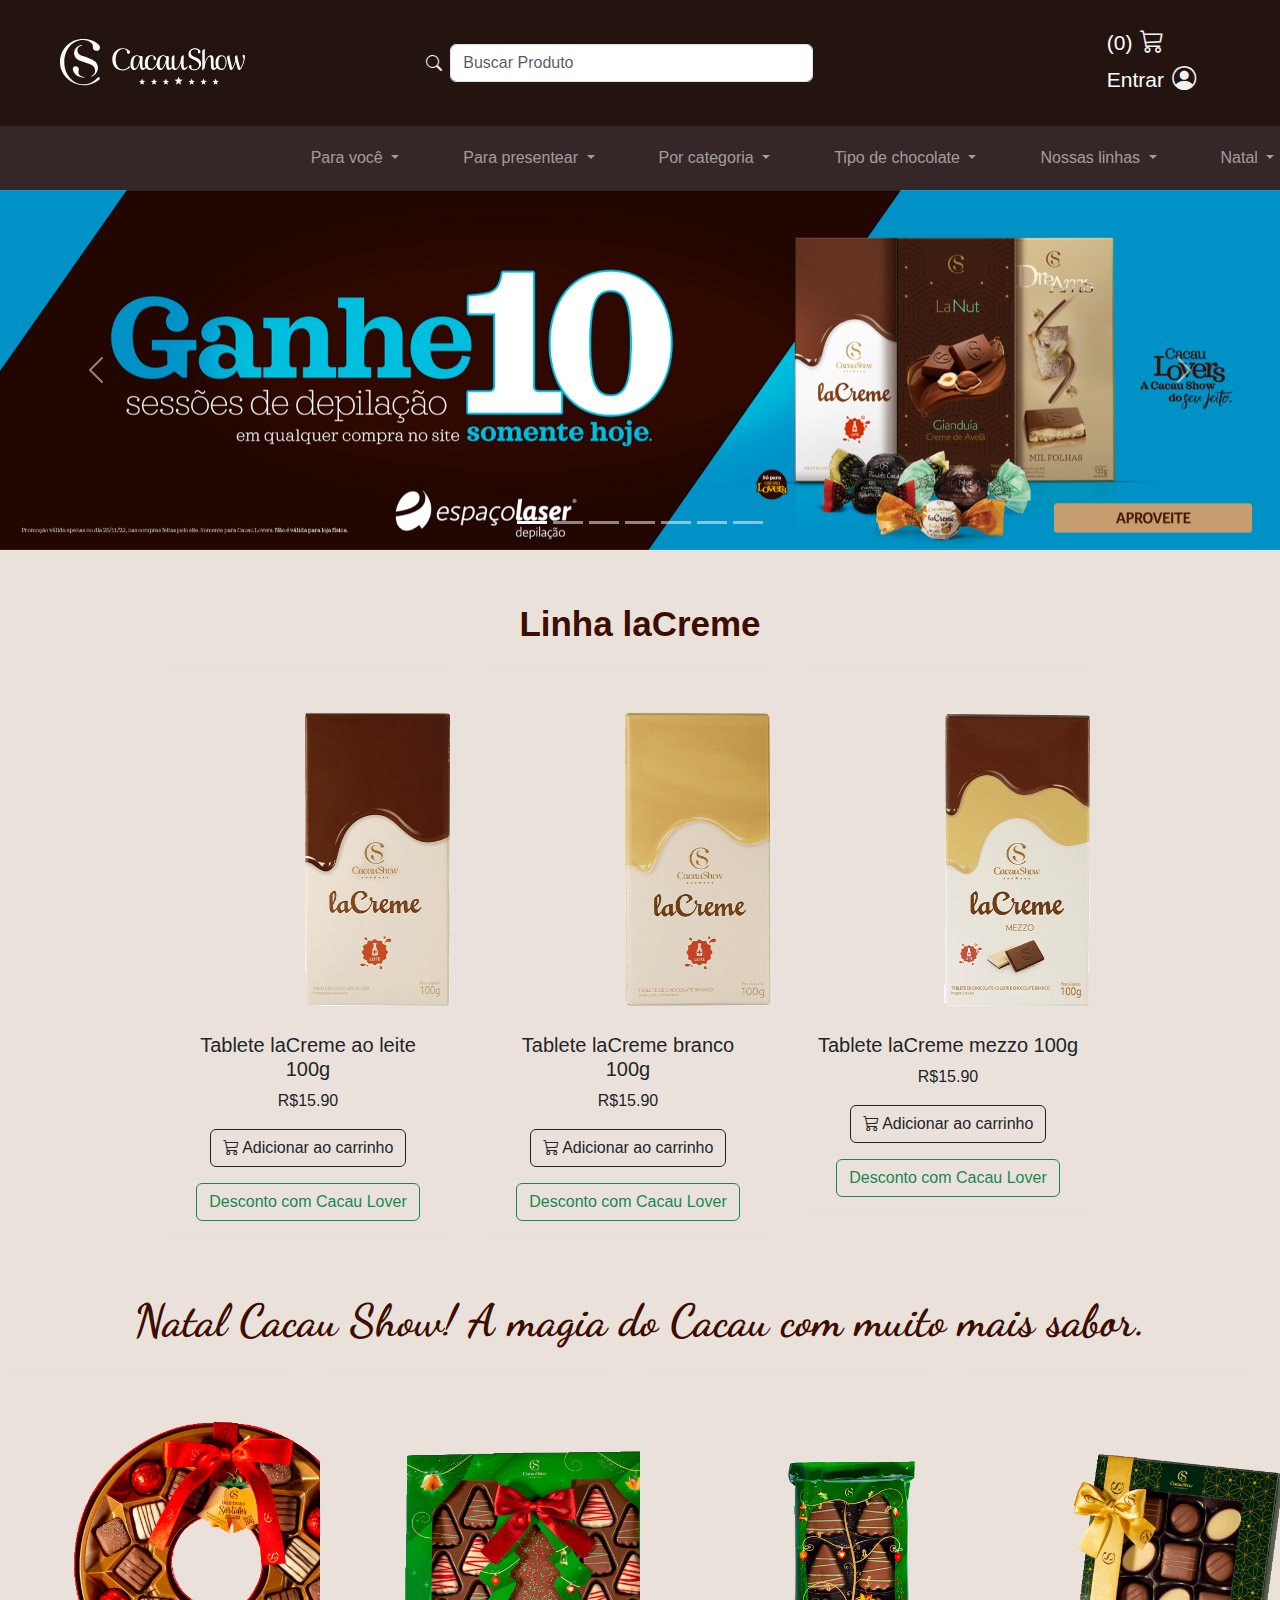
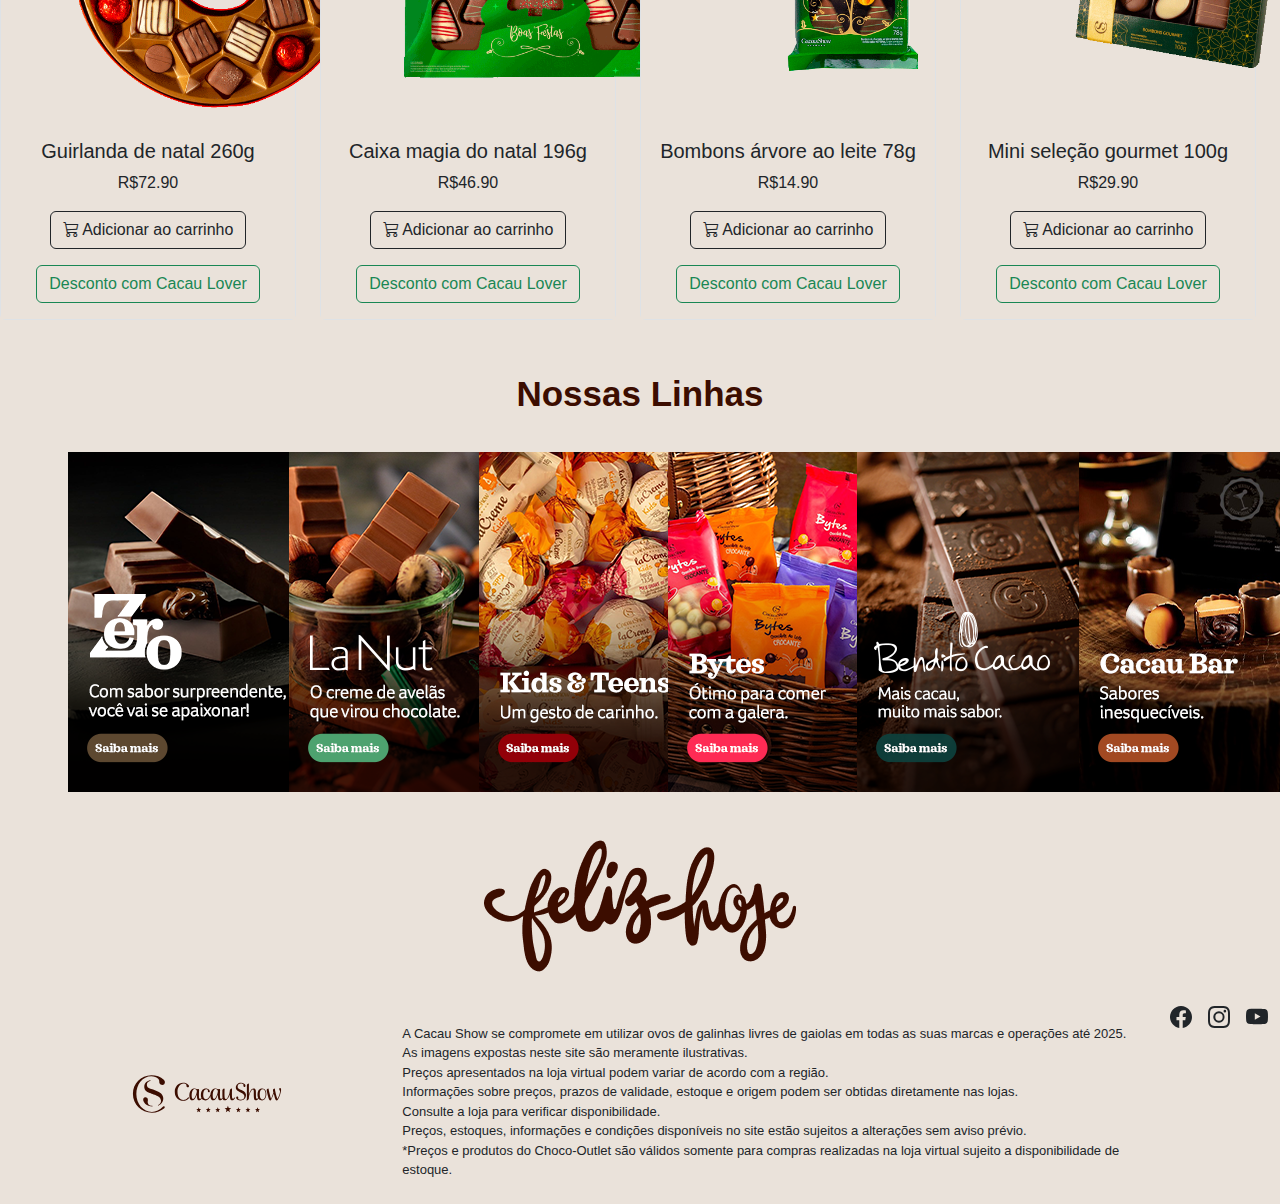
<file: index.html>
<!DOCTYPE html>
<html lang="pt-BR">

<head>
    <meta charset="UTF-8">
    <meta http-equiv="X-UA-Compatible" content="IE=edge">
    <meta name="viewport" content="width=device-width, initial-scale=1.0">
    <link rel="stylesheet" href="https://cdn.jsdelivr.net/npm/bootstrap@5.2.2/dist/css/bootstrap.min.css">
    <link rel="stylesheet" href="https://cdn.jsdelivr.net/npm/bootstrap-icons@1.10.2/font/bootstrap-icons.css">
    <link rel="preconnect" href="https://fonts.googleapis.com">
    <link rel="preconnect" href="https://fonts.gstatic.com" crossorigin>
    <link
        href="https://fonts.googleapis.com/css2?family=Noto+Sans:wght@100;200;300;400;500;600;700;800;900&display=swap"
        rel="stylesheet">
    <link rel="preconnect" href="https://fonts.googleapis.com">
    <link rel="preconnect" href="https://fonts.gstatic.com" crossorigin>
    <link href="https://fonts.googleapis.com/css2?family=Dancing+Script:wght@400;500;600;700&display=swap"
        rel="stylesheet">
    <link rel="stylesheet" href="styles.css">
    <link rel="shortcut icon" href="./cacau-favicon.webp" type="image/x-icon">
    <title>Loja Cacau Show </title>
</head>

<body style="background-color: #EAE2DA;">
    <nav class="navbar bg-cacau">
        <div class="container-fluid mx-5 my-3">
            <img src="./cacau-logo-branco.svg" alt="Logo Cacau Show" width="185px">
            <form class="d-flex col-md-5 mx-5" role="search">
                <span class="mt-2 mx-2"><i class="bi bi-search mt-" style="color: #f1f1f1; cursor: pointer;"></i></span>
                <input class="form-control me-5 w-75 col-6" type="search" minlength="2" maxlength="50"
                    placeholder="Buscar Produto">
            </form>

            <div class="mt-1 mx-4 text-white">
                <h4><span class="mx-2" style="font-weight: 400; font-size: 21px; cursor: pointer;">(0)</span><i
                        class="bi bi-cart3" style="color: #f1f1f1; cursor: pointer;"></i></h4>
                <h4><span class="m-2" style="font-weight: 400; font-size: 21px; cursor: pointer;">Entrar</span><i
                        class="bi bi-person-circle" style="color: #f1f1f1; cursor: pointer;"></i></h4>
            </div>
        </div>
    </nav>

    <nav class="navbar navbar-expand-lg navbar-dark bg-drops" style="font-weight: 500;">
        <div class="container-fluid my-1 col-md-7">

            <button class="navbar-toggler" type="button" data-bs-toggle="collapse"
                data-bs-target="#navbarNavDarkDropdown" aria-controls="navbarNavDarkDropdown" aria-expanded="false"
                aria-label="Toggle navigation">
                <span class="navbar-toggler-icon"></span>
            </button>

            <div class="collapse navbar-collapse" id="navbarNavDarkDropdown">
                <ul class="navbar-nav px-4">
                    <li class="nav-item dropdown">
                        <a class="nav-link dropdown-toggle" href="#" role="button" data-bs-toggle="dropdown"
                            aria-expanded="false">
                            <i class="fa-sharp fa-solid fa-candy-bar"></i> Para você
                        </a>
                        <ul class="dropdown-menu dropdown-menu-dark">
                            <li><a class="dropdown-item" href="#">Ao Leite</a></li>
                            <li><a class="dropdown-item" href="#">Branco</a></li>
                            <li><a class="dropdown-item" href="#">Intenso</a></li>
                        </ul>
                    </li>
                </ul>

                <button class="navbar-toggler" type="button" data-bs-toggle="collapse"
                    data-bs-target="#navbarNavDarkDropdown" aria-controls="navbarNavDarkDropdown" aria-expanded="false"
                    aria-label="Toggle navigation">
                    <span class="navbar-toggler-icon"></span>
                </button>
                <div class="collapse navbar-collapse" id="navbarNavDarkDropdown">
                    <ul class="navbar-nav px-4">
                        <li class="nav-item dropdown">
                            <a class="nav-link dropdown-toggle" href="#" role="button" data-bs-toggle="dropdown"
                                aria-expanded="false">
                                Para presentear
                            </a>
                            <ul class="dropdown-menu dropdown-menu-dark">
                                <li><a class="dropdown-item" href="#">Amigos</a></li>
                                <li><a class="dropdown-item" href="#">Aniversário</a></li>
                                <li><a class="dropdown-item" href="#">Pais</a></li>
                                <li><a class="dropdown-item" href="#">Infantil</a></li>
                                <li><a class="dropdown-item" href="#">Amor</a></li>
                            </ul>
                        </li>
                    </ul>

                    <button class="navbar-toggler" type="button" data-bs-toggle="collapse"
                        data-bs-target="#navbarNavDarkDropdown" aria-controls="navbarNavDarkDropdown"
                        aria-expanded="false" aria-label="Toggle navigation">
                        <span class="navbar-toggler-icon"></span>
                    </button>
                    <div class="collapse navbar-collapse" id="navbarNavDarkDropdown">
                        <ul class="navbar-nav px-4">
                            <li class="nav-item dropdown">
                                <a class="nav-link dropdown-toggle" href="#" role="button" data-bs-toggle="dropdown"
                                    aria-expanded="false">
                                    Por categoria
                                </a>
                                <ul class="dropdown-menu dropdown-menu-dark">
                                    <li><a class="dropdown-item" href="#">Acessórios</a></li>
                                    <li><a class="dropdown-item" href="#">Trufas</a></li>
                                    <li><a class="dropdown-item" href="#">Tabletes</a></li>
                                    <li><a class="dropdown-item" href="#">Chocolates Diversos</a></li>
                                    <li><a class="dropdown-item" href="#">Kits</a></li>
                                    <li><a class="dropdown-item" href="#">Sorvetes</a></li>
                                </ul>
                            </li>
                        </ul>

                        <button class="navbar-toggler" type="button" data-bs-toggle="collapse"
                            data-bs-target="#navbarNavDarkDropdown" aria-controls="navbarNavDarkDropdown"
                            aria-expanded="false" aria-label="Toggle navigation">
                            <span class="navbar-toggler-icon"></span>
                        </button>
                        <div class="collapse navbar-collapse" id="navbarNavDarkDropdown">
                            <ul class="navbar-nav px-4">
                                <li class="nav-item dropdown">
                                    <a class="nav-link dropdown-toggle" href="#" role="button" data-bs-toggle="dropdown"
                                        aria-expanded="false">
                                        Tipo de chocolate
                                    </a>
                                    <ul class="dropdown-menu dropdown-menu-dark">
                                        <li><a class="dropdown-item" href="#">Ao Leite</a></li>
                                        <li><a class="dropdown-item" href="#">Branco</a></li>
                                        <li><a class="dropdown-item" href="#">Intenso</a></li>
                                    </ul>
                                </li>
                            </ul>

                            <button class="navbar-toggler" type="button" data-bs-toggle="collapse"
                                data-bs-target="#navbarNavDarkDropdown" aria-controls="navbarNavDarkDropdown"
                                aria-expanded="false" aria-label="Toggle navigation">
                                <span class="navbar-toggler-icon"></span>
                            </button>
                            <div class="collapse navbar-collapse" id="navbarNavDarkDropdown">
                                <ul class="navbar-nav px-4">
                                    <li class="nav-item dropdown">
                                        <a class="nav-link dropdown-toggle" href="#" role="button"
                                            data-bs-toggle="dropdown" aria-expanded="false">
                                            Nossas linhas
                                        </a>
                                        <ul class="dropdown-menu dropdown-menu-dark">
                                            <li><a class="dropdown-item" href="#">Bendito Cacao</a></li>
                                            <li><a class="dropdown-item" href="#">LaCreme</a></li>
                                            <li><a class="dropdown-item" href="#">LaNut</a></li>
                                            <li><a class="dropdown-item" href="#">Clássicos</a></li>
                                            <li><a class="dropdown-item" href="#">Gourmet</a></li>
                                            <li><a class="dropdown-item" href="#">Bytes</a></li>
                                            <li><a class="dropdown-item" href="#">Miau</a></li>
                                            <li><a class="dropdown-item" href="#">Zero Lactose</a></li>
                                        </ul>
                                    </li>
                                </ul>

                                <button class="navbar-toggler" type="button" data-bs-toggle="collapse"
                                    data-bs-target="#navbarNavDarkDropdown" aria-controls="navbarNavDarkDropdown"
                                    aria-expanded="false" aria-label="Toggle navigation">
                                    <span class="navbar-toggler-icon"></span>
                                </button>
                                <div class="collapse navbar-collapse" id="navbarNavDarkDropdown">
                                    <ul class="navbar-nav px-4">
                                        <li class="nav-item dropdown">
                                            <a class="nav-link dropdown-toggle" href="htmlteste.html" role="button"
                                                data-bs-toggle="dropdown" aria-expanded="false">
                                                Natal
                                            </a>
                                            <ul class="dropdown-menu dropdown-menu-dark">
                                                <li><a class="dropdown-item" href="#">Kits</a></li>
                                                <li><a class="dropdown-item" href="#">Ao Leite</a></li>
                                                <li><a class="dropdown-item" href="#">Variados</a></li>
                                            </ul>
                                        </li>
                                    </ul>
                                </div>
                            </div>
                        </div>
                    </div>
                </div>
            </div>
        </div>
    </nav>

    <div id="carouselExampleIndicators" class="carousel slide" data-bs-ride="true">
        <div class="carousel-indicators">
            <button type="button" data-bs-target="#carouselExampleIndicators" data-bs-slide-to="0" class="active"
                aria-current="true" aria-label="Slide 1"></button>
            <button type="button" data-bs-target="#carouselExampleIndicators" data-bs-slide-to="1"
                aria-label="Slide 2"></button>
            <button type="button" data-bs-target="#carouselExampleIndicators" data-bs-slide-to="2"
                aria-label="Slide 3"></button>
            <button type="button" data-bs-target="#carouselExampleIndicators" data-bs-slide-to="3"
                aria-label="Slide 4"></button>
            <button type="button" data-bs-target="#carouselExampleIndicators" data-bs-slide-to="4"
                aria-label="Slide 5"></button>
            <button type="button" data-bs-target="#carouselExampleIndicators" data-bs-slide-to="5"
                aria-label="Slide 6"></button>
            <button type="button" data-bs-target="#carouselExampleIndicators" data-bs-slide-to="6"
                aria-label="Slide 7"></button>
        </div>

        <div class="carousel-inner">
            <div class="carousel-item active">
                <img src="./banner1.png" class="d-block w-100" alt="...">
            </div>
            <div class="carousel-item">
                <img src="./banner2.png" class="d-block w-100" alt="...">
            </div>
            <div class="carousel-item">
                <img src="./banner3.png" class="d-block w-100" alt="...">
            </div>
            <div class="carousel-item">
                <img src="./banner4.png" class="d-block w-100" alt="...">
            </div>
            <div class="carousel-item">
                <img src="./banner5.png" class="d-block w-100" alt="...">
            </div>
            <div class="carousel-item">
                <img src="./banner6.png" class="d-block w-100" alt="...">
            </div>
            <div class="carousel-item">
                <img src="./banner7.png" class="d-block w-100" alt="...">
            </div>

        </div>

        <button class="carousel-control-prev" type="button" data-bs-target="#carouselExampleIndicators"
            data-bs-slide="prev">
            <span class="carousel-control-prev-icon" aria-hidden="true"></span>
            <span class="visually-hidden">Previous</span>
        </button>
        <button class="carousel-control-next" type="button" data-bs-target="#carouselExampleIndicators"
            data-bs-slide="next">
            <span class="carousel-control-next-icon" aria-hidden="true"></span>
            <span class="visually-hidden">Next</span>
        </button>
    </div>

    <div class="text-center mt-5" style="color: #3C0D00; font-weight: 700; font-size: 35px;">
        <span>Linha laCreme</span>
    </div>

    <div class="row mt-3 mb-5 col-md-12 justify-content-center">
        <div class="col-md-3">
            <div class="card border text-center">
                <div class="card-body" style="background-color: #EAE2DA">
                    <img src="./lacreme1.png" class="mx-4" width="350px" alt="">
                    <h5 class="card-title">Tablete laCreme ao leite 100g</h5>
                    <p>R$15.90</p>
                    <a href="#" class="btn btn-outline-dark"><i class="bi bi-cart3"></i> Adicionar ao carrinho</a>
                    <a href="#" class="btn btn-outline-success mt-3">Desconto com Cacau Lover</a>
                </div>
            </div>
        </div>

        <div class="col-md-3">
            <div class="card border text-center">
                <div class="card-body" style="background-color: #EAE2DA">
                    <img src="./lacreme2.png" class="mx-4" width="350px" alt="">
                    <h5 class="card-title">Tablete laCreme branco 100g</h5>
                    <p>R$15.90</p>
                    <a href="#" class="btn btn-outline-dark"><i class="bi bi-cart3"></i> Adicionar ao carrinho</a>
                    <a href="#" class="btn btn-outline-success mt-3">Desconto com Cacau Lover</a>
                </div>
            </div>
        </div>

        <div class="col-md-3 mb-4">
            <div class="card border text-center">
                <div class="card-body" style="background-color: #EAE2DA">
                    <img src="./lacreme3.png" class="mx-4" width="350px" alt="">
                    <h5 class="card-title">Tablete laCreme mezzo 100g</h5>
                    <p>R$15.90</p>
                    <a href="#" class="btn btn-outline-dark"><i class="bi bi-cart3"></i> Adicionar ao carrinho</a>
                    <a href="#" class="btn btn-outline-success mt-3">Desconto com Cacau Lover</a>
                </div>
            </div>
        </div>
    </div>

    <div class="text-center mt-5" style="font-size: 45px;">
        <a href="./htmlteste.html" id="font-natal" style="text-decoration: none; color: #3C0D00;">Natal Cacau Show! A
            magia do Cacau com
            muito mais sabor.</a>
    </div>
    <div class="row mt-3 mb-5 col-md-12 justify-content-center">
        <div class="col-md-3">
            <div class="card border text-center">
                <div class="card-body" style="background-color: #EAE2DA">
                    <img src="./d-natal1.png" class="mx-4" width="350px" alt="">
                    <h5 class="card-title">Guirlanda de natal 260g</h5>
                    <p>R$72.90</p>
                    <a href="#" class="btn btn-outline-dark"><i class="bi bi-cart3"></i> Adicionar ao carrinho</a>
                    <a href="#" class="btn btn-outline-success mt-3">Desconto com Cacau Lover</a>
                </div>
            </div>
        </div>

        <div class="col-md-3 ">
            <div class="card border text-center">
                <div class="card-body" style="background-color: #EAE2DA">
                    <img src="./d-natal2.png" class="mx-4" width="350px" alt="">
                    <h5 class="card-title">Caixa magia do natal 196g</h5>
                    <p>R$46.90</p>
                    <a href="#" class="btn btn-outline-dark"><i class="bi bi-cart3"></i> Adicionar ao carrinho</a>
                    <a href="#" class="btn btn-outline-success mt-3">Desconto com Cacau Lover</a>
                </div>
            </div>
        </div>

        <div class="col-md-3 ">
            <div class="card  border text-center">
                <div class="card-body" style="background-color: #EAE2DA">
                    <img src="./d-natal3.png" class="mx-4" width="350px" alt="">
                    <h5 class="card-title">Bombons árvore ao leite 78g</h5>
                    <p>R$14.90</p>
                    <a href="#" class="btn btn-outline-dark"><i class="bi bi-cart3"></i> Adicionar ao carrinho</a>
                    <a href="#" class="btn btn-outline-success mt-3">Desconto com Cacau Lover</a>
                </div>
            </div>
        </div>

        <div class="col-md-3 ">
            <div class="card  border text-center">
                <div class="card-body" style="background-color: #EAE2DA">
                    <img src="./d-natal4.png" class="mx-4" width="350px" alt="">
                    <h5 class="card-title">Mini seleção gourmet 100g</h5>
                    <p>R$29.90</p>
                    <a href="#" class="btn btn-outline-dark"><i class="bi bi-cart3"></i> Adicionar ao carrinho</a>
                    <a href="#" class="btn btn-outline-success mt-3">Desconto com Cacau Lover</a>
                </div>
            </div>
        </div>
    </div>

    <div class="text-center mt-5" style="font-weight: 700; font-size: 35px;">
        <p style="text-decoration: none; color: #3C0D00;">Nossas Linhas</p>
    </div>

    <div class="row col-md-12 mb-5 justify-content-center">
        <div class="col-sm-2 mt-3">
            <div>
                <div class="card-body mx-2">
                    <img src="./linha1.png" style="cursor: pointer;" alt="linha zero">
                </div>
            </div>
        </div>

        <div class="row col-sm-2 mt-3">
            <div>
                <div class="card-body mx-3">
                    <img src="./linha2.png" style="cursor: pointer;" alt="linha lanut">
                </div>
            </div>
        </div>

        <div class="row col-sm-2 mt-3">
            <div>
                <div class="card-body mx-3">
                    <img src="./linha3.png" style="cursor: pointer;" alt="linha kids e teens">
                </div>
            </div>
        </div>

        <div class="row col-sm-2 mt-3">
            <div>
                <div class="card-body mx-3">
                    <img src="./linha4.png" style="cursor: pointer;" alt="linha bytes">
                </div>
            </div>
        </div>

        <div class="row col-sm-2 mt-3">
            <div>
                <div class="card-body mx-3">
                    <img src="./linha5.png" style="cursor: pointer;" alt="linha bendito cacao">
                </div>
            </div>
        </div>

        <div class="row col-sm-2 mt-3">
            <div>
                <div class="card-body mx-5">
                    <img src="./linha6.png" style="cursor: pointer;" alt="linha cacau bar">
                </div>
            </div>
        </div>
    </div>

    <div class="text-center mt-5" style="font-weight: 700; font-size: 35px;">
        <img src="./feliz-hoje.png" alt="feliz hoje">
    </div>


    <!-- ///footer  -->
    <footer class="container-fluid mt-4">

        <div class="d-flex flex-column flex-sm-row justify-content-between py-2">
            <img src="./cacau-logo-marrom.svg" style="height:180px;" width="400px" alt="logo vans">
            <p style="font-size:13px;"><br>A Cacau Show se compromete em utilizar ovos de galinhas livres de gaiolas em
                todas as suas marcas e
                operações até 2025.<br>
                As imagens expostas neste site são meramente ilustrativas.<br>Preços apresentados na loja virtual podem
                variar de acordo com a região.<br>Informações sobre preços, prazos de validade, estoque e origem podem
                ser
                obtidas diretamente nas lojas.<br> Consulte a loja para verificar disponibilidade.
                <br> Preços, estoques,
                informações e condições disponíveis no site estão sujeitos a alterações sem aviso prévio.<br> *Preços e
                produtos do Choco-Outlet são válidos somente para compras realizadas na loja virtual sujeito a
                disponibilidade de estoque.
            </p>

            <ul class="list-unstyled d-flex">
                <li class="ms-3"><a class="link-dark" href="#"><svg xmlns="http://www.w3.org/2000/svg" width="22"
                            height="22" fill="currentColor" class="bi bi-facebook" viewBox="0 0 16 16">
                            <path
                                d="M16 8.049c0-4.446-3.582-8.05-8-8.05C3.58 0-.002 3.603-.002 8.05c0 4.017 2.926 7.347 6.75 7.951v-5.625h-2.03V8.05H6.75V6.275c0-2.017 1.195-3.131 3.022-3.131.876 0 1.791.157 1.791.157v1.98h-1.009c-.993 0-1.303.621-1.303 1.258v1.51h2.218l-.354 2.326H9.25V16c3.824-.604 6.75-3.934 6.75-7.951z" />
                        </svg>
                </li>

                <li class="ms-3"><a class="link-dark" href="#"><svg xmlns="http://www.w3.org/2000/svg" width="22"
                            height="22" fill="currentColor" class="bi bi-instagram" viewBox="0 0 16 16">
                            <path
                                d="M8 0C5.829 0 5.556.01 4.703.048 3.85.088 3.269.222 2.76.42a3.917 3.917 0 0 0-1.417.923A3.927 3.927 0 0 0 .42 2.76C.222 3.268.087 3.85.048 4.7.01 5.555 0 5.827 0 8.001c0 2.172.01 2.444.048 3.297.04.852.174 1.433.372 1.942.205.526.478.972.923 1.417.444.445.89.719 1.416.923.51.198 1.09.333 1.942.372C5.555 15.99 5.827 16 8 16s2.444-.01 3.298-.048c.851-.04 1.434-.174 1.943-.372a3.916 3.916 0 0 0 1.416-.923c.445-.445.718-.891.923-1.417.197-.509.332-1.09.372-1.942C15.99 10.445 16 10.173 16 8s-.01-2.445-.048-3.299c-.04-.851-.175-1.433-.372-1.941a3.926 3.926 0 0 0-.923-1.417A3.911 3.911 0 0 0 13.24.42c-.51-.198-1.092-.333-1.943-.372C10.443.01 10.172 0 7.998 0h.003zm-.717 1.442h.718c2.136 0 2.389.007 3.232.046.78.035 1.204.166 1.486.275.373.145.64.319.92.599.28.28.453.546.598.92.11.281.24.705.275 1.485.039.843.047 1.096.047 3.231s-.008 2.389-.047 3.232c-.035.78-.166 1.203-.275 1.485a2.47 2.47 0 0 1-.599.919c-.28.28-.546.453-.92.598-.28.11-.704.24-1.485.276-.843.038-1.096.047-3.232.047s-2.39-.009-3.233-.047c-.78-.036-1.203-.166-1.485-.276a2.478 2.478 0 0 1-.92-.598 2.48 2.48 0 0 1-.6-.92c-.109-.281-.24-.705-.275-1.485-.038-.843-.046-1.096-.046-3.233 0-2.136.008-2.388.046-3.231.036-.78.166-1.204.276-1.486.145-.373.319-.64.599-.92.28-.28.546-.453.92-.598.282-.11.705-.24 1.485-.276.738-.034 1.024-.044 2.515-.045v.002zm4.988 1.328a.96.96 0 1 0 0 1.92.96.96 0 0 0 0-1.92zm-4.27 1.122a4.109 4.109 0 1 0 0 8.217 4.109 4.109 0 0 0 0-8.217zm0 1.441a2.667 2.667 0 1 1 0 5.334 2.667 2.667 0 0 1 0-5.334z" />
                        </svg>
                </li>

                <li class="ms-3"><a class="link-dark" href="#"><svg xmlns="http://www.w3.org/2000/svg" width="22"
                            height="22" fill="currentColor" class="bi bi-youtube" viewBox="0 0 16 16">
                            <path
                                d="M8.051 1.999h.089c.822.003 4.987.033 6.11.335a2.01 2.01 0 0 1 1.415 1.42c.101.38.172.883.22 1.402l.01.104.022.26.008.104c.065.914.073 1.77.074 1.957v.075c-.001.194-.01 1.108-.082 2.06l-.008.105-.009.104c-.05.572-.124 1.14-.235 1.558a2.007 2.007 0 0 1-1.415 1.42c-1.16.312-5.569.334-6.18.335h-.142c-.309 0-1.587-.006-2.927-.052l-.17-.006-.087-.004-.171-.007-.171-.007c-1.11-.049-2.167-.128-2.654-.26a2.007 2.007 0 0 1-1.415-1.419c-.111-.417-.185-.986-.235-1.558L.09 9.82l-.008-.104A31.4 31.4 0 0 1 0 7.68v-.123c.002-.215.01-.958.064-1.778l.007-.103.003-.052.008-.104.022-.26.01-.104c.048-.519.119-1.023.22-1.402a2.007 2.007 0 0 1 1.415-1.42c.487-.13 1.544-.21 2.654-.26l.17-.007.172-.006.086-.003.171-.007A99.788 99.788 0 0 1 7.858 2h.193zM6.4 5.209v4.818l4.157-2.408L6.4 5.209z" />
                        </svg>
                </li>
            </ul>
        </div>
    </footer>

    <script src="https://cdn.jsdelivr.net/npm/bootstrap@5.2.3/dist/js/bootstrap.bundle.min.js"
        integrity="sha384-kenU1KFdBIe4zVF0s0G1M5b4hcpxyD9F7jL+jjXkk+Q2h455rYXK/7HAuoJl+0I4"
        crossorigin="anonymous"></script>
</body>

</html>
</file>
<file: styles.css>
* {
    font-family:'Segoe UI', Tahoma, Geneva, Verdana, sans-serif;
}

#font-natal{
    font-family: 'Dancing Script', cursive;
    font-weight: bold;
}

.bg-drops {
    background-color: #352727;
}

.bg-cacau {
    background-color: #24140F;
}

#whitefooter{
    color: white;
}
</file>
